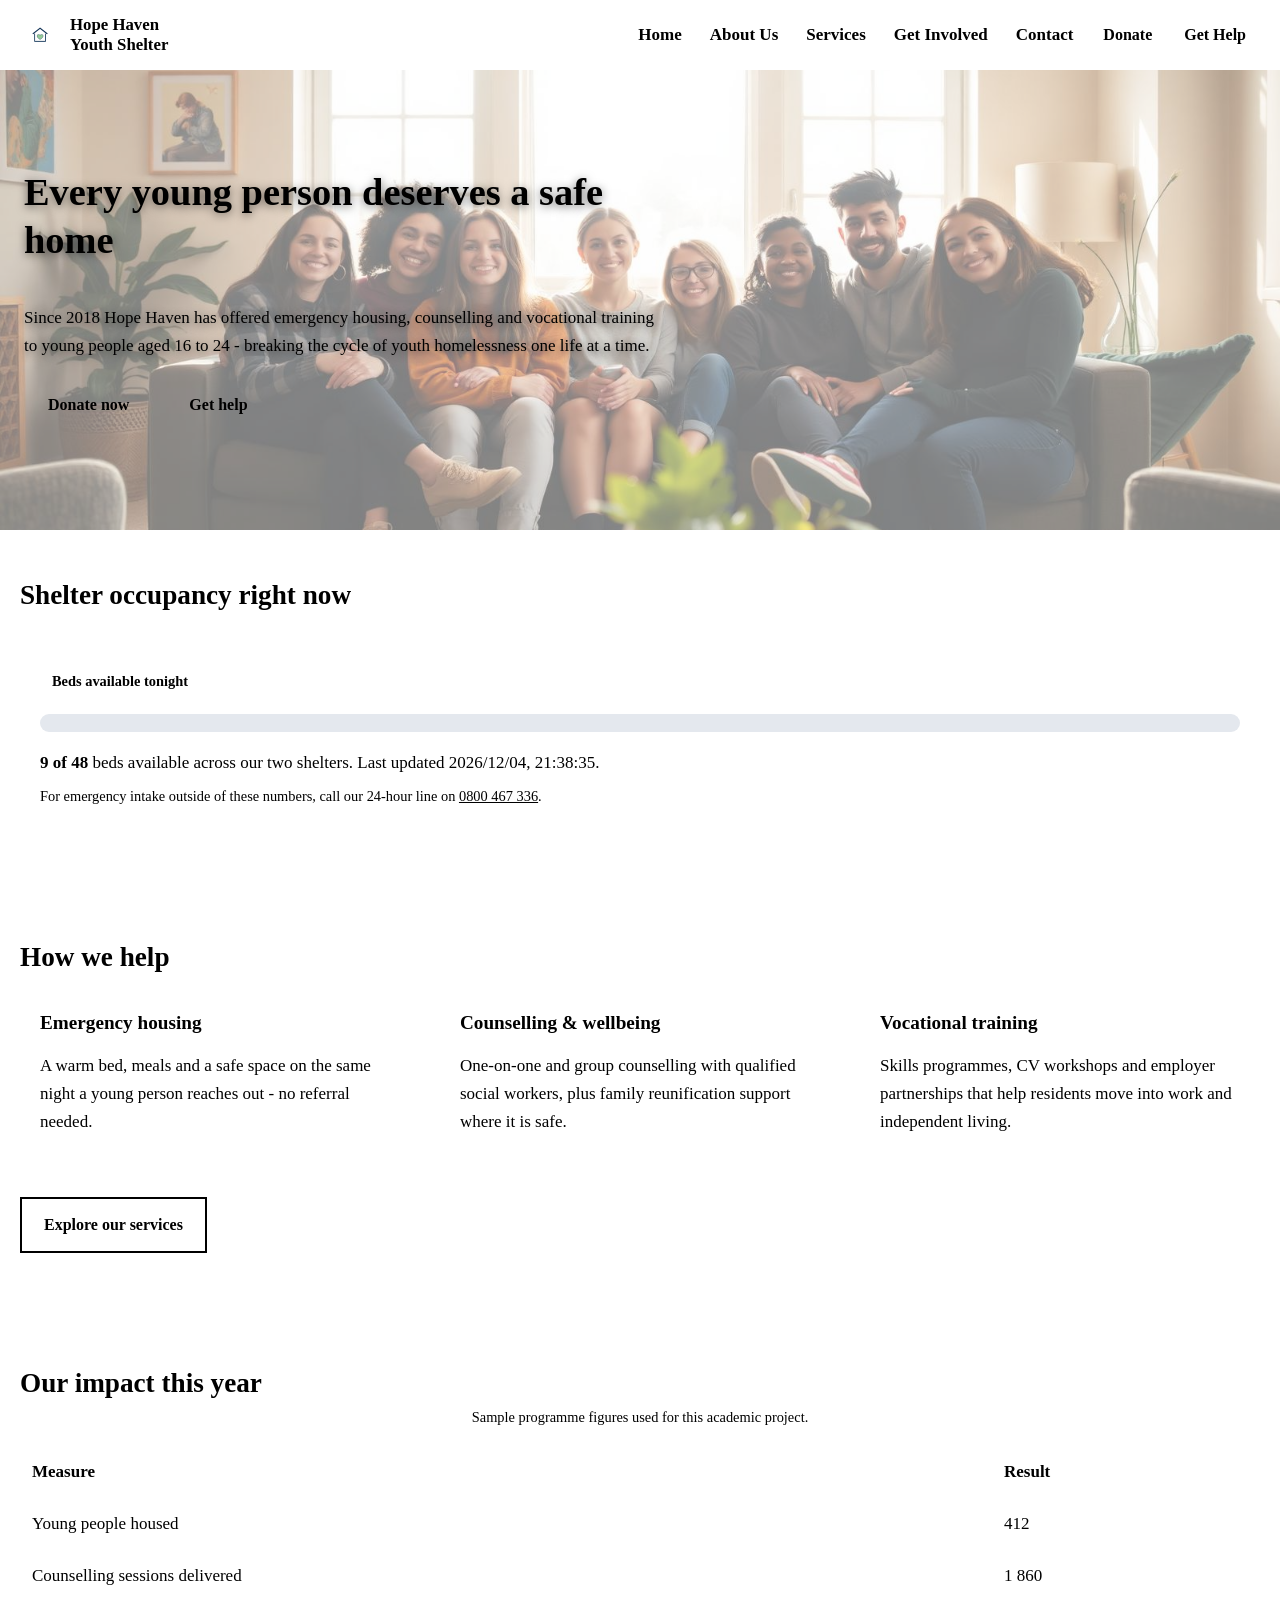
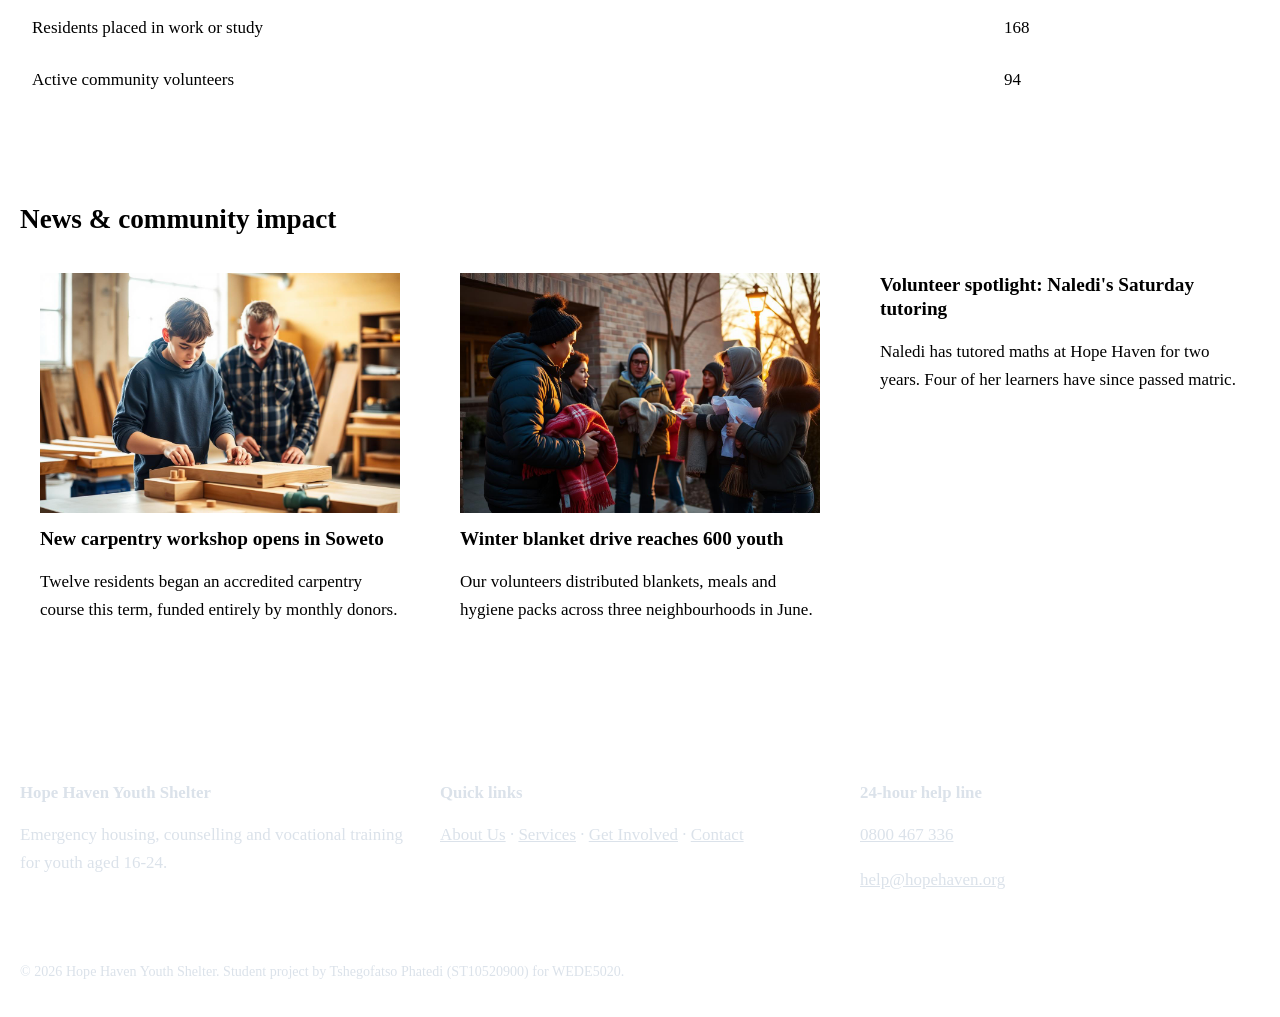
<file: index.html>
<!DOCTYPE html>
<html lang="en">
  <head>
    <!-- Homepage: hero image, brief introduction, calls to action, navigation -->
    <meta charset="UTF-8" />
    <meta name="viewport" content="width=device-width, initial-scale=1.0" />
    <title>Hope Haven Youth Shelter | Safe Housing for Youth 16-24</title>
    <meta
      name="description"
      content="Hope Haven Youth Shelter provides emergency housing, counselling and vocational training for vulnerable youth aged 16-24. Donate, volunteer or get help tonight."
    />
    <meta name="author" content="Tshegofatso Phatedi (ST10520900)" />
    <link rel="icon" href="images/logo.png" type="image/png" />
    <link rel="stylesheet" href="css/styles.css" />
  </head>

  <body>
    <a class="skip-link" href="#main">Skip to main content</a>

    <!-- ===== Sticky site header + navigation (repeated on every page) ===== -->
    <header class="site-header">
      <div class="header-inner">
        <a class="brand" href="index.html">
          <img src="images/logo.png" alt="Hope Haven Youth Shelter logo" />
          <span>Hope Haven<br />Youth Shelter</span>
        </a>

        <button
          class="nav-toggle"
          type="button"
          aria-expanded="false"
          aria-controls="primary-nav"
        >
          Menu
        </button>

        <nav class="site-nav" id="primary-nav" aria-label="Main navigation">
          <ul>
            <li><a href="index.html" aria-current="page">Home</a></li>
            <li><a href="about.html">About Us</a></li>
            <li><a href="services.html">Services</a></li>
            <li><a href="enquiry.html">Get Involved</a></li>
            <li><a href="contact.html">Contact</a></li>
            <li><a class="btn btn-donate" href="enquiry.html#donate">Donate</a></li>
            <li><a class="btn btn-help" href="contact.html#emergency">Get Help</a></li>
          </ul>
        </nav>
      </div>
    </header>

    <main id="main">
      <!-- ===== Hero section ===== -->
      <section class="hero">
        <img
          src="images/hero-youth-common-room.jpg"
          alt="Young people sitting together in the sunlit Hope Haven common room"
          width="1600"
          height="900"
        />
        <div class="hero-copy">
          <h1>Every young person deserves a safe home</h1>
          <p>
            Since 2018 Hope Haven has offered emergency housing, counselling and
            vocational training to young people aged 16 to 24 - breaking the cycle
            of youth homelessness one life at a time.
          </p>
          <div class="btn-row">
            <a class="btn btn-donate" href="enquiry.html#donate">Donate now</a>
            <a class="btn btn-help" href="contact.html#emergency">Get help</a>
          </div>
        </div>
      </section>

      <!-- ===== Live bed availability indicator ===== -->
      <section class="section">
        <div class="wrap">
          <h2>Shelter occupancy right now</h2>
          <div
            class="occupancy"
            id="occupancy"
            data-total-beds="48"
            data-beds-used="39"
          >
            <p><span class="badge">Checking availability&hellip;</span></p>
            <div class="occupancy-bar"><span></span></div>
            <p>
              <strong data-available>-</strong> beds available across our two
              shelters. Last updated <span data-updated>-</span>.
            </p>
            <p class="hint">
              For emergency intake outside of these numbers, call our 24-hour line
              on <a href="tel:+27800467336">0800 467 336</a>.
            </p>
          </div>
        </div>
      </section>

      <!-- ===== What we do ===== -->
      <section class="section section-alt">
        <div class="wrap">
          <h2>How we help</h2>
          <div class="grid">
            <article class="card">
              <h3>Emergency housing</h3>
              <p>
                A warm bed, meals and a safe space on the same night a young
                person reaches out - no referral needed.
              </p>
            </article>
            <article class="card">
              <h3>Counselling &amp; wellbeing</h3>
              <p>
                One-on-one and group counselling with qualified social workers,
                plus family reunification support where it is safe.
              </p>
            </article>
            <article class="card">
              <h3>Vocational training</h3>
              <p>
                Skills programmes, CV workshops and employer partnerships that
                help residents move into work and independent living.
              </p>
            </article>
          </div>
          <p class="btn-row" style="margin-top: 24px">
            <a class="btn btn-outline" href="services.html">Explore our services</a>
          </p>
        </div>
      </section>

      <!-- ===== Impact ===== -->
      <section class="section">
        <div class="wrap">
          <h2>Our impact this year</h2>
          <table>
            <caption class="hint">
              Sample programme figures used for this academic project.
            </caption>
            <thead>
              <tr>
                <th scope="col">Measure</th>
                <th scope="col">Result</th>
              </tr>
            </thead>
            <tbody>
              <tr>
                <td>Young people housed</td>
                <td>412</td>
              </tr>
              <tr>
                <td>Counselling sessions delivered</td>
                <td>1 860</td>
              </tr>
              <tr>
                <td>Residents placed in work or study</td>
                <td>168</td>
              </tr>
              <tr>
                <td>Active community volunteers</td>
                <td>94</td>
              </tr>
            </tbody>
          </table>
        </div>
      </section>

      <!-- ===== News and community impact blog previews ===== -->
      <section class="section section-alt">
        <div class="wrap">
          <h2>News &amp; community impact</h2>
          <div class="grid">
            <article class="card media-card">
              <img
                src="images/vocational-training.jpg"
                alt="A resident learning carpentry alongside a mentor"
                width="1200"
                height="800"
                loading="lazy"
              />
              <h3>New carpentry workshop opens in Soweto</h3>
              <p>
                Twelve residents began an accredited carpentry course this term,
                funded entirely by monthly donors.
              </p>
            </article>
            <article class="card media-card">
              <img
                src="images/volunteers.jpg"
                alt="Volunteers handing out blankets and meals outside the shelter"
                width="1200"
                height="800"
                loading="lazy"
              />
              <h3>Winter blanket drive reaches 600 youth</h3>
              <p>
                Our volunteers distributed blankets, meals and hygiene packs
                across three neighbourhoods in June.
              </p>
            </article>
            <article class="card">
              <h3>Volunteer spotlight: Naledi's Saturday tutoring</h3>
              <p>
                Naledi has tutored maths at Hope Haven for two years. Four of her
                learners have since passed matric.
              </p>
            </article>
          </div>
        </div>
      </section>
    </main>

    <!-- ===== Footer (repeated on every page) ===== -->
    <footer class="site-footer">
      <div class="wrap grid">
        <div>
          <h3>Hope Haven Youth Shelter</h3>
          <p>
            Emergency housing, counselling and vocational training for youth aged
            16-24.
          </p>
        </div>
        <div>
          <h3>Quick links</h3>
          <p>
            <a href="about.html">About Us</a> &middot;
            <a href="services.html">Services</a> &middot;
            <a href="enquiry.html">Get Involved</a> &middot;
            <a href="contact.html">Contact</a>
          </p>
        </div>
        <div>
          <h3>24-hour help line</h3>
          <p><a href="tel:+27800467336">0800 467 336</a></p>
          <p><a href="mailto:help@hopehaven.org">help@hopehaven.org</a></p>
        </div>
      </div>
      <div class="wrap footer-bottom">
        <p>
          &copy; 2026 Hope Haven Youth Shelter. Student project by Tshegofatso
          Phatedi (ST10520900) for WEDE5020.
        </p>
      </div>
    </footer>

    <script src="js/main.js"></script>
  </body>
</html>
</file>
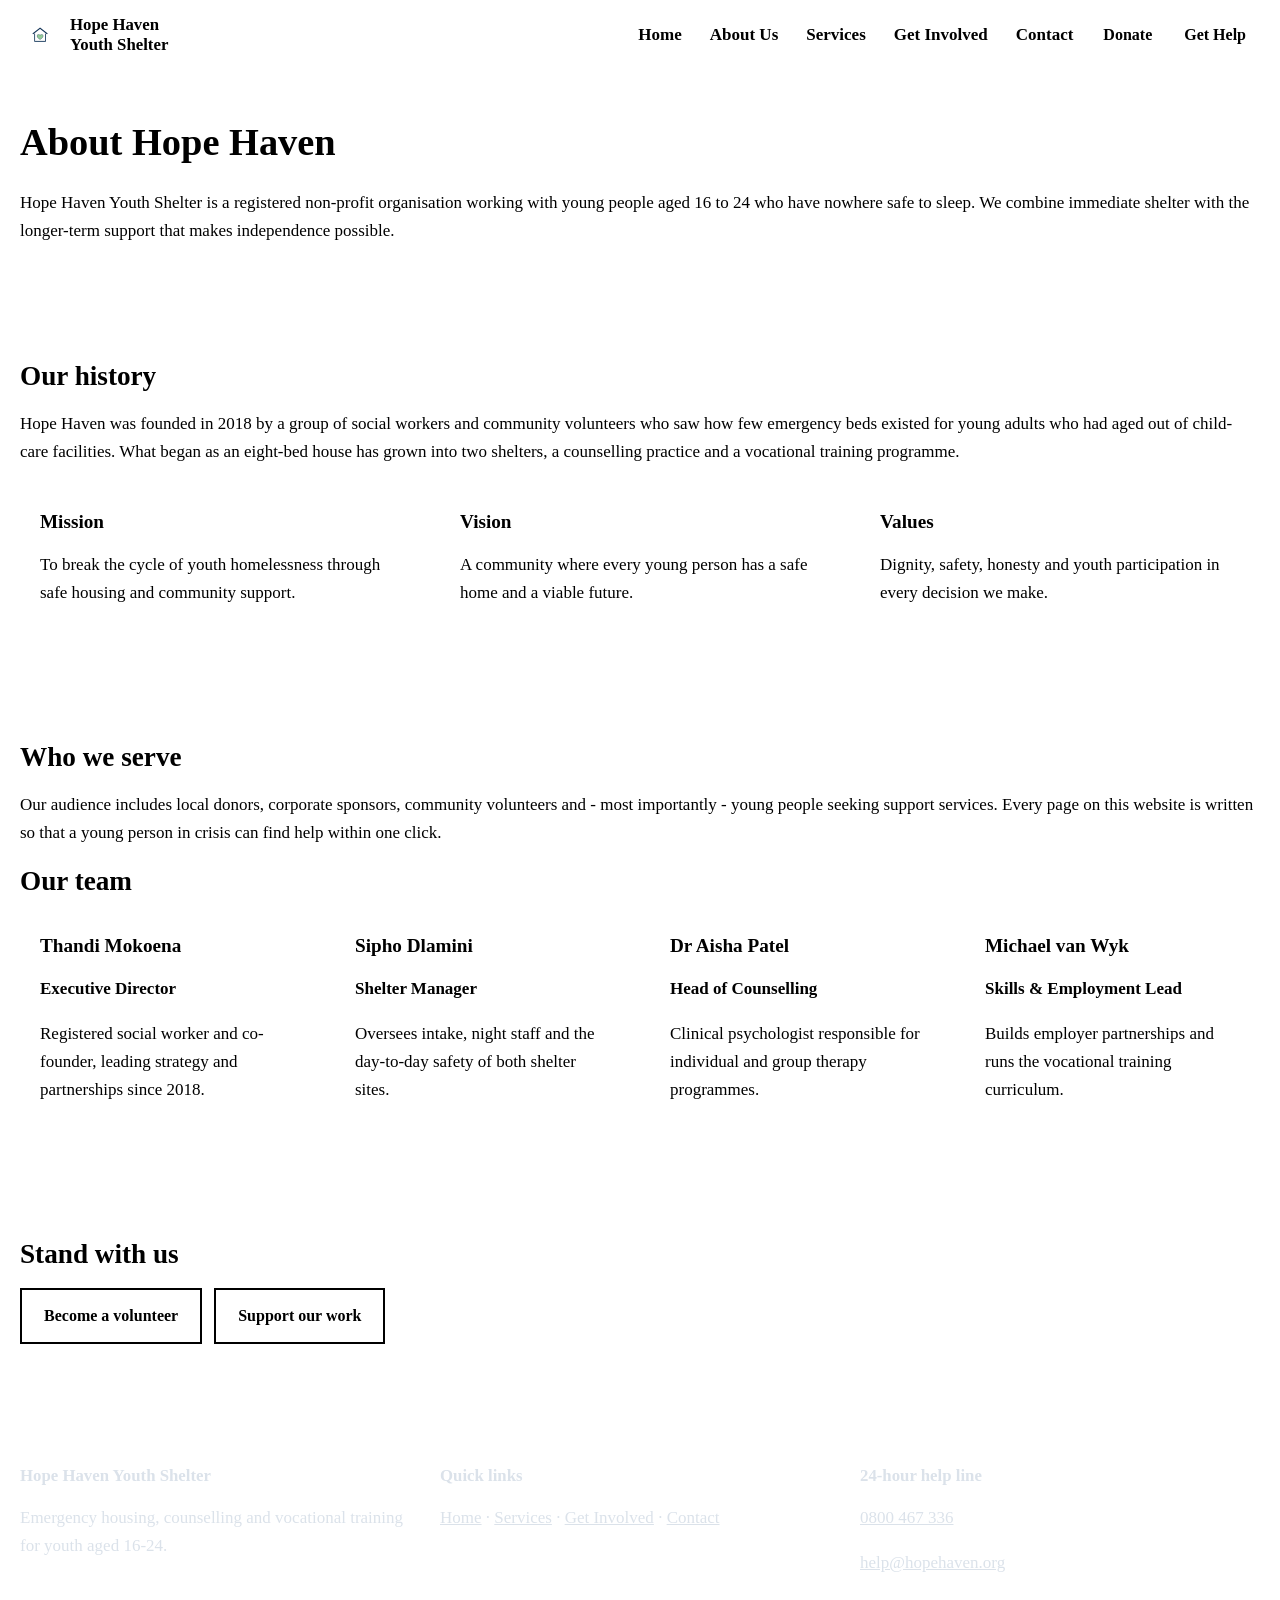
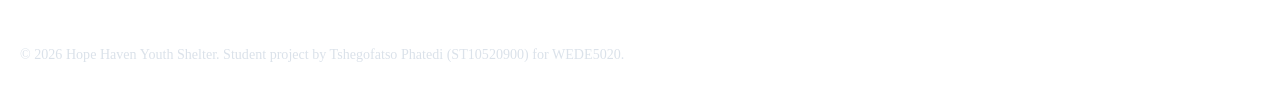
<file: about.html>
<!DOCTYPE html>
<html lang="en">
  <head>
    <meta charset="UTF-8" />
    <meta name="viewport" content="width=device-width, initial-scale=1.0" />
    <title>About Hope Haven Youth Shelter | Our Mission &amp; Team</title>
    <meta
      name="description"
      content="Founded in 2018, Hope Haven Youth Shelter breaks the cycle of youth homelessness through safe housing, counselling and community support. Meet our mission, vision and team."
    />
    <meta name="author" content="Tshegofatso Phatedi (ST10520900)" />
    <link rel="icon" href="images/logo.png" type="image/png" />
    <link rel="stylesheet" href="css/styles.css" />
  </head>

  <body>
    <a class="skip-link" href="#main">Skip to main content</a>

    <header class="site-header">
      <div class="header-inner">
        <a class="brand" href="index.html">
          <img src="images/logo.png" alt="Hope Haven Youth Shelter logo" />
          <span>Hope Haven<br />Youth Shelter</span>
        </a>
        <button
          class="nav-toggle"
          type="button"
          aria-expanded="false"
          aria-controls="primary-nav"
        >
          Menu
        </button>
        <nav class="site-nav" id="primary-nav" aria-label="Main navigation">
          <ul>
            <li><a href="index.html">Home</a></li>
            <li><a href="about.html" aria-current="page">About Us</a></li>
            <li><a href="services.html">Services</a></li>
            <li><a href="enquiry.html">Get Involved</a></li>
            <li><a href="contact.html">Contact</a></li>
            <li><a class="btn btn-donate" href="enquiry.html#donate">Donate</a></li>
            <li><a class="btn btn-help" href="contact.html#emergency">Get Help</a></li>
          </ul>
        </nav>
      </div>
    </header>

    <main id="main">
      <section class="section">
        <div class="wrap">
          <h1>About Hope Haven</h1>
          <p>
            Hope Haven Youth Shelter is a registered non-profit organisation
            working with young people aged 16 to 24 who have nowhere safe to
            sleep. We combine immediate shelter with the longer-term support that
            makes independence possible.
          </p>
        </div>
      </section>

      <section class="section section-alt">
        <div class="wrap">
          <h2>Our history</h2>
          <p>
            Hope Haven was founded in 2018 by a group of social workers and
            community volunteers who saw how few emergency beds existed for young
            adults who had aged out of child-care facilities. What began as an
            eight-bed house has grown into two shelters, a counselling practice
            and a vocational training programme.
          </p>

          <div class="grid" style="margin-top: 24px">
            <article class="card">
              <h3>Mission</h3>
              <p>
                To break the cycle of youth homelessness through safe housing and
                community support.
              </p>
            </article>
            <article class="card">
              <h3>Vision</h3>
              <p>
                A community where every young person has a safe home and a viable
                future.
              </p>
            </article>
            <article class="card">
              <h3>Values</h3>
              <p>
                Dignity, safety, honesty and youth participation in every decision
                we make.
              </p>
            </article>
          </div>
        </div>
      </section>

      <section class="section">
        <div class="wrap">
          <h2>Who we serve</h2>
          <p>
            Our audience includes local donors, corporate sponsors, community
            volunteers and - most importantly - young people seeking support
            services. Every page on this website is written so that a young person
            in crisis can find help within one click.
          </p>

          <h2>Our team</h2>
          <div class="grid">
            <article class="card">
              <h3>Thandi Mokoena</h3>
              <p><strong>Executive Director</strong></p>
              <p>
                Registered social worker and co-founder, leading strategy and
                partnerships since 2018.
              </p>
            </article>
            <article class="card">
              <h3>Sipho Dlamini</h3>
              <p><strong>Shelter Manager</strong></p>
              <p>
                Oversees intake, night staff and the day-to-day safety of both
                shelter sites.
              </p>
            </article>
            <article class="card">
              <h3>Dr Aisha Patel</h3>
              <p><strong>Head of Counselling</strong></p>
              <p>
                Clinical psychologist responsible for individual and group
                therapy programmes.
              </p>
            </article>
            <article class="card">
              <h3>Michael van Wyk</h3>
              <p><strong>Skills &amp; Employment Lead</strong></p>
              <p>
                Builds employer partnerships and runs the vocational training
                curriculum.
              </p>
            </article>
          </div>
        </div>
      </section>

      <section class="section section-alt">
        <div class="wrap">
          <h2>Stand with us</h2>
          <div class="btn-row">
            <a class="btn btn-outline" href="enquiry.html#volunteer">Become a volunteer</a>
            <a class="btn btn-outline" href="enquiry.html#donate">Support our work</a>
          </div>
        </div>
      </section>
    </main>

    <footer class="site-footer">
      <div class="wrap grid">
        <div>
          <h3>Hope Haven Youth Shelter</h3>
          <p>
            Emergency housing, counselling and vocational training for youth aged
            16-24.
          </p>
        </div>
        <div>
          <h3>Quick links</h3>
          <p>
            <a href="index.html">Home</a> &middot;
            <a href="services.html">Services</a> &middot;
            <a href="enquiry.html">Get Involved</a> &middot;
            <a href="contact.html">Contact</a>
          </p>
        </div>
        <div>
          <h3>24-hour help line</h3>
          <p><a href="tel:+27800467336">0800 467 336</a></p>
          <p><a href="mailto:help@hopehaven.org">help@hopehaven.org</a></p>
        </div>
      </div>
      <div class="wrap footer-bottom">
        <p>
          &copy; 2026 Hope Haven Youth Shelter. Student project by Tshegofatso
          Phatedi (ST10520900) for WEDE5020.
        </p>
      </div>
    </footer>

    <script src="js/main.js"></script>
  </body>
</html>
</file>
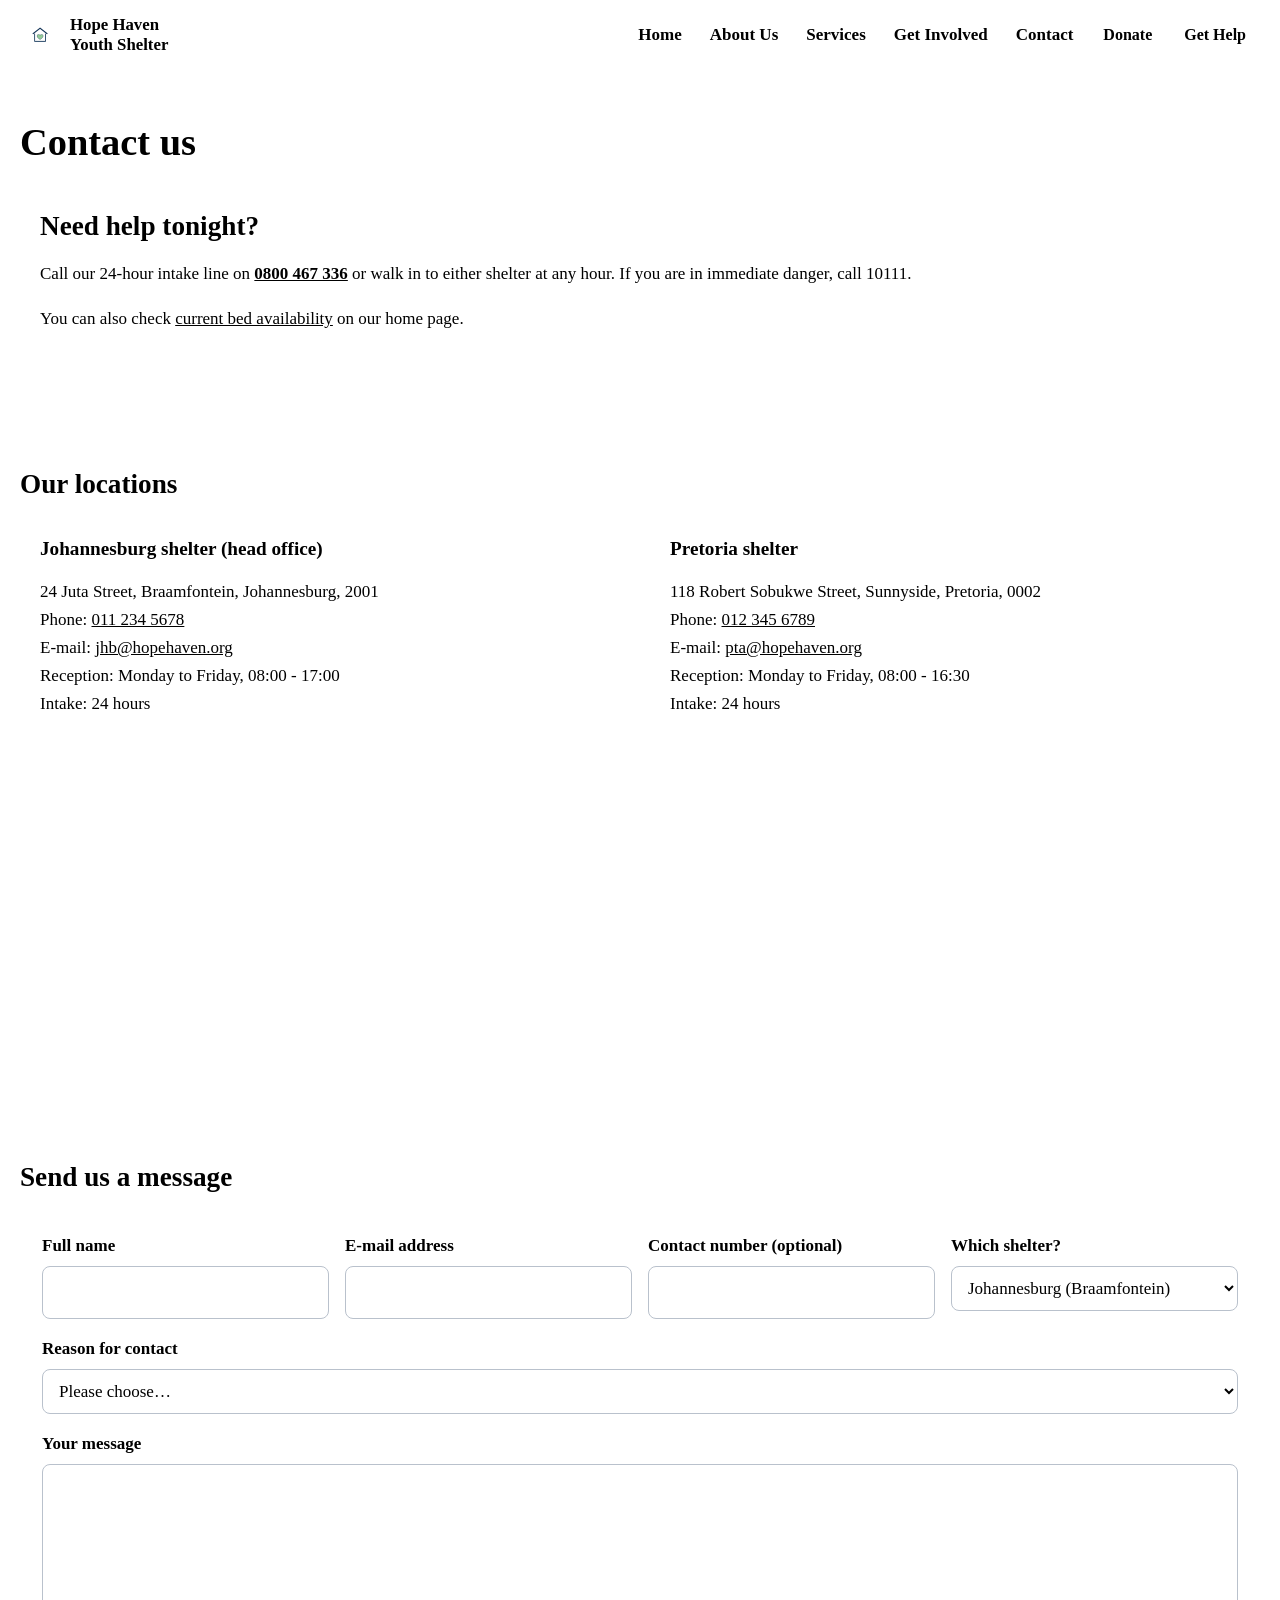
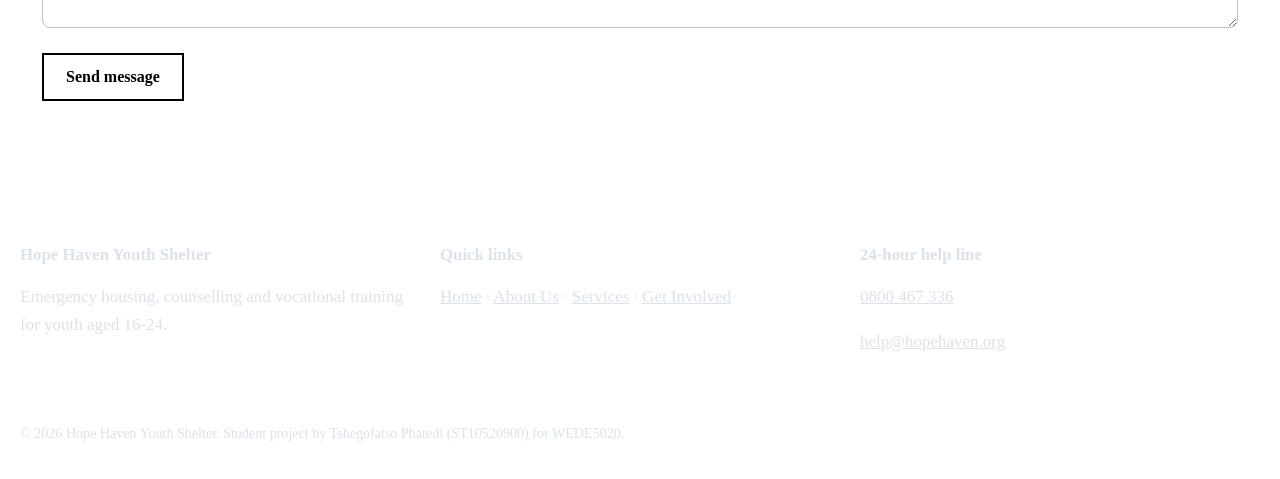
<file: contact.html>
<!DOCTYPE html>
<html lang="en">
  <head>
    <!-- Contact: contact details, maps for both locations, contact form -->
    <meta charset="UTF-8" />
    <meta name="viewport" content="width=device-width, initial-scale=1.0" />
    <title>Contact Hope Haven Youth Shelter | Two Locations</title>
    <meta
      name="description"
      content="Contact Hope Haven Youth Shelter. 24-hour emergency line, e-mail, contact form and maps for our Johannesburg and Pretoria shelters."
    />
    <meta name="author" content="Tshegofatso Phatedi (ST10520900)" />
    <link rel="icon" href="images/logo.png" type="image/png" />
    <link rel="stylesheet" href="css/styles.css" />
  </head>

  <body>
    <a class="skip-link" href="#main">Skip to main content</a>

    <header class="site-header">
      <div class="header-inner">
        <a class="brand" href="index.html">
          <img src="images/logo.png" alt="Hope Haven Youth Shelter logo" />
          <span>Hope Haven<br />Youth Shelter</span>
        </a>
        <button
          class="nav-toggle"
          type="button"
          aria-expanded="false"
          aria-controls="primary-nav"
        >
          Menu
        </button>
        <nav class="site-nav" id="primary-nav" aria-label="Main navigation">
          <ul>
            <li><a href="index.html">Home</a></li>
            <li><a href="about.html">About Us</a></li>
            <li><a href="services.html">Services</a></li>
            <li><a href="enquiry.html">Get Involved</a></li>
            <li><a href="contact.html" aria-current="page">Contact</a></li>
            <li><a class="btn btn-donate" href="enquiry.html#donate">Donate</a></li>
            <li><a class="btn btn-help" href="#emergency">Get Help</a></li>
          </ul>
        </nav>
      </div>
    </header>

    <main id="main">
      
      <section class="section" id="emergency">
        <div class="wrap">
          <h1>Contact us</h1>
          <div class="occupancy">
            <h2>Need help tonight?</h2>
            <p>
              Call our 24-hour intake line on
              <a href="tel:+27800467336"><strong>0800 467 336</strong></a> or walk
              in to either shelter at any hour. If you are in immediate danger,
              call 10111.
            </p>
            <p>
              You can also check
              <a href="index.html#occupancy">current bed availability</a> on our
              home page.
            </p>
          </div>
        </div>
      </section>

      
      <section class="section section-alt">
        <div class="wrap">
          <h2>Our locations</h2>
          <div class="grid">
            <article class="card">
              <h3>Johannesburg shelter (head office)</h3>
              <p>
                24 Juta Street, Braamfontein, Johannesburg, 2001<br />
                Phone: <a href="tel:+27112345678">011 234 5678</a><br />
                E-mail: <a href="mailto:jhb@hopehaven.org">jhb@hopehaven.org</a><br />
                Reception: Monday to Friday, 08:00 - 17:00<br />
                Intake: 24 hours
              </p>
              <iframe
                class="map-frame"
                title="Map of the Hope Haven Johannesburg shelter in Braamfontein"
                src="https://www.openstreetmap.org/export/embed.html?bbox=28.0300%2C-26.1990%2C28.0480%2C-26.1880&amp;layer=mapnik"
                loading="lazy"
              ></iframe>
            </article>

            <article class="card">
              <h3>Pretoria shelter</h3>
              <p>
                118 Robert Sobukwe Street, Sunnyside, Pretoria, 0002<br />
                Phone: <a href="tel:+27123456789">012 345 6789</a><br />
                E-mail: <a href="mailto:pta@hopehaven.org">pta@hopehaven.org</a><br />
                Reception: Monday to Friday, 08:00 - 16:30<br />
                Intake: 24 hours
              </p>
              <iframe
                class="map-frame"
                title="Map of the Hope Haven Pretoria shelter in Sunnyside"
                src="https://www.openstreetmap.org/export/embed.html?bbox=28.1990%2C-25.7580%2C28.2170%2C-25.7470&amp;layer=mapnik"
                loading="lazy"
              ></iframe>
            </article>
          </div>
        </div>
      </section>

      
      <section class="section">
        <div class="wrap">
          <h2>Send us a message</h2>
          <form
            data-confirm="Thank you for your message. We have sent you a confirmation e-mail and a team member will reply within two working days."
            novalidate
          >
            <div class="form-row">
              <div>
                <label for="contact-name">Full name</label>
                <input id="contact-name" name="contact-name" type="text" required />
              </div>
              <div>
                <label for="contact-email">E-mail address</label>
                <input id="contact-email" name="contact-email" type="email" required />
              </div>
              <div>
                <label for="contact-phone">Contact number (optional)</label>
                <input id="contact-phone" name="contact-phone" type="tel" />
              </div>
              <div>
                <label for="contact-location">Which shelter?</label>
                <select id="contact-location" name="contact-location" required>
                  <option value="johannesburg">Johannesburg (Braamfontein)</option>
                  <option value="pretoria">Pretoria (Sunnyside)</option>
                  <option value="either">Either / not sure</option>
                </select>
              </div>
            </div>

            <label for="contact-subject">Reason for contact</label>
            <select id="contact-subject" name="contact-subject" required>
              <option value="">Please choose&hellip;</option>
              <option value="help">I need help or shelter</option>
              <option value="referral">I am referring a young person</option>
              <option value="donate">Donations and fundraising</option>
              <option value="volunteer">Volunteering</option>
              <option value="media">Media and general enquiries</option>
            </select>

            <label for="contact-message">Your message</label>
            <textarea id="contact-message" name="contact-message" rows="5" required></textarea>

            <button class="btn btn-outline" type="submit">Send message</button>
            <p class="form-status" role="status" aria-live="polite"></p>
          </form>
        </div>
      </section>
    </main>

    <footer class="site-footer">
      <div class="wrap grid">
        <div>
          <h3>Hope Haven Youth Shelter</h3>
          <p>
            Emergency housing, counselling and vocational training for youth aged
            16-24.
          </p>
        </div>
        <div>
          <h3>Quick links</h3>
          <p>
            <a href="index.html">Home</a> &middot;
            <a href="about.html">About Us</a> &middot;
            <a href="services.html">Services</a> &middot;
            <a href="enquiry.html">Get Involved</a>
          </p>
        </div>
        <div>
          <h3>24-hour help line</h3>
          <p><a href="tel:+27800467336">0800 467 336</a></p>
          <p><a href="mailto:help@hopehaven.org">help@hopehaven.org</a></p>
        </div>
      </div>
      <div class="wrap footer-bottom">
        <p>
          &copy; 2026 Hope Haven Youth Shelter. Student project by Tshegofatso
          Phatedi (ST10520900) for WEDE5020.
        </p>
      </div>
    </footer>

    <script src="js/main.js"></script>
  </body>
</html>
</file>
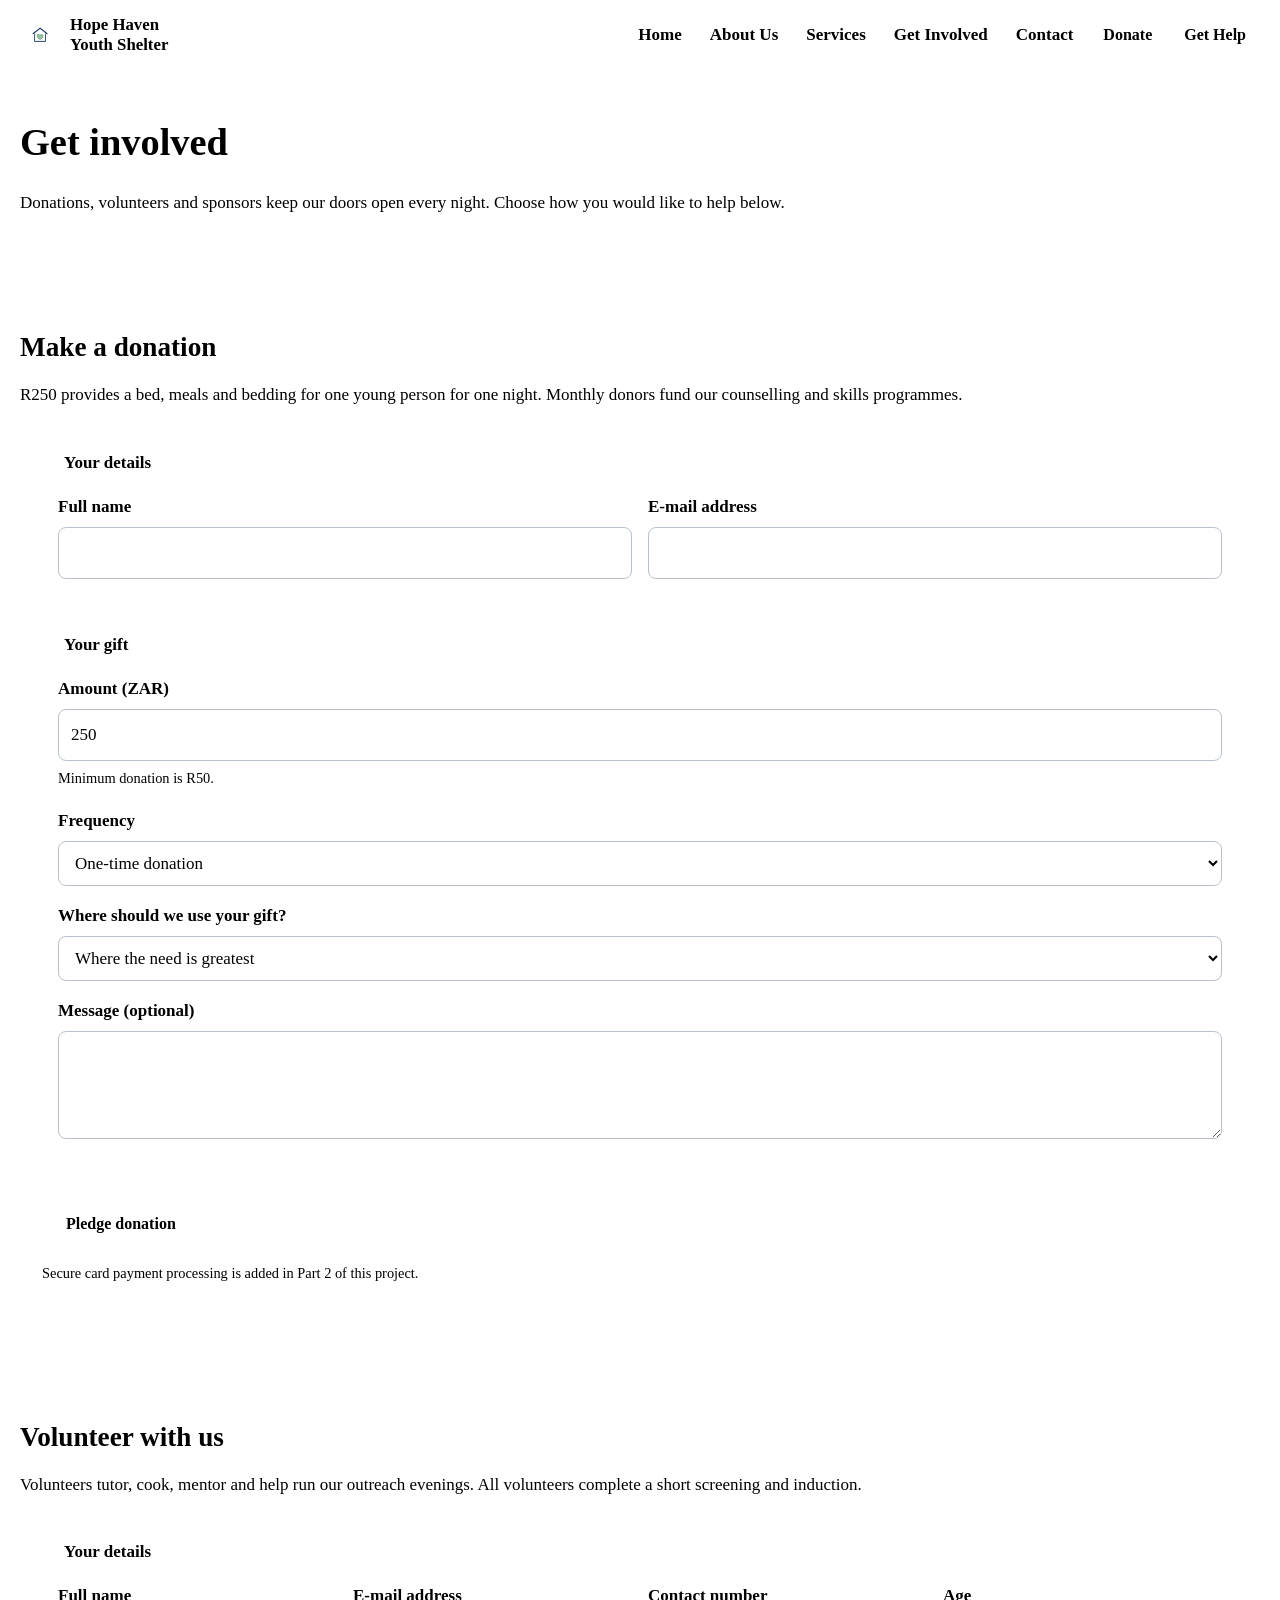
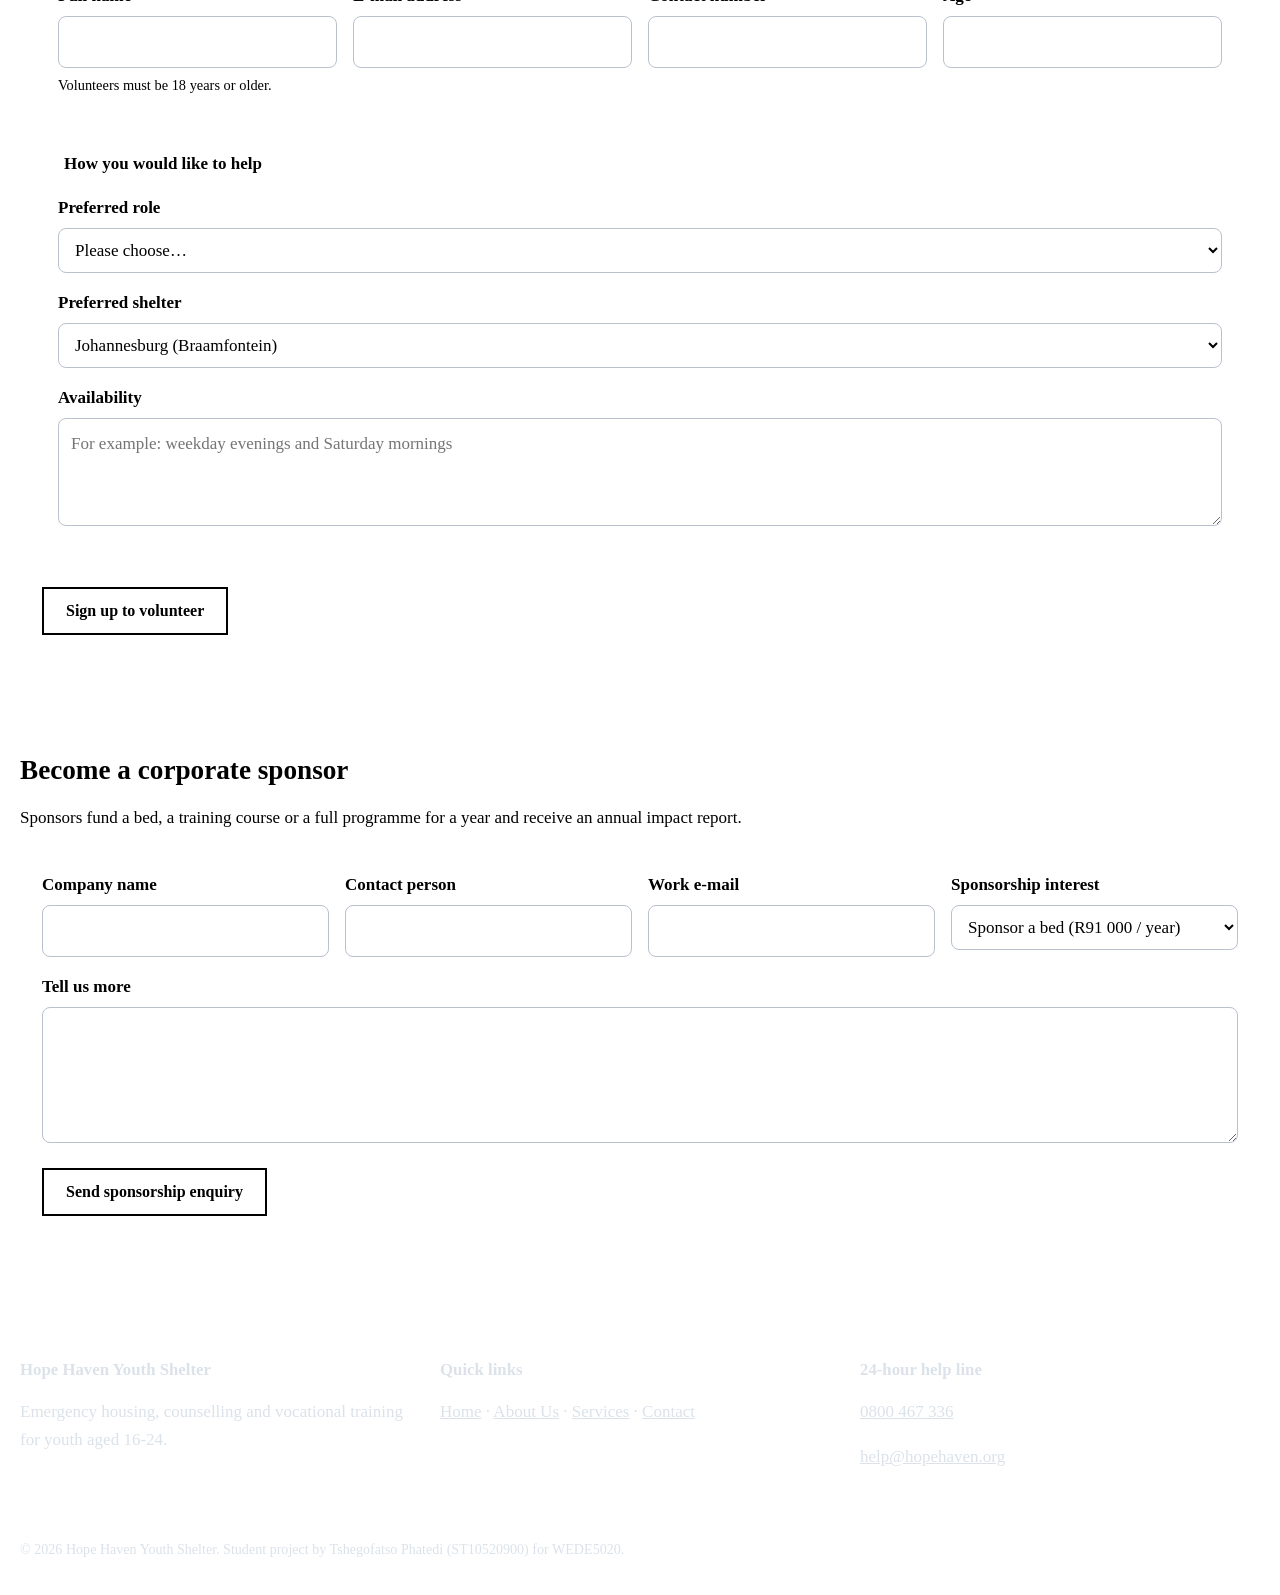
<file: enquiry.html>
<!DOCTYPE html>
<html lang="en">
  <head>
    <!-- Enquiry: donation, volunteer sign-up and sponsorship forms -->
    <meta charset="UTF-8" />
    <meta name="viewport" content="width=device-width, initial-scale=1.0" />
    <title>Get Involved | Donate, Volunteer or Sponsor - Hope Haven</title>
    <meta
      name="description"
      content="Make a one-time or monthly donation, sign up as a volunteer, or become a corporate sponsor of Hope Haven Youth Shelter."
    />
    <meta name="author" content="Tshegofatso Phatedi (ST10520999)" />
    <link rel="icon" href="images/logo.png" type="image/png" />
    <link rel="stylesheet" href="css/styles.css" />
  </head>

  <body>
    <a class="skip-link" href="#main">Skip to main content</a>

    <header class="site-header">
      <div class="header-inner">
        <a class="brand" href="index.html">
          <img src="images/logo.png" alt="Hope Haven Youth Shelter logo" />
          <span>Hope Haven<br />Youth Shelter</span>
        </a>
        <button
          class="nav-toggle"
          type="button"
          aria-expanded="false"
          aria-controls="primary-nav"
        >
          Menu
        </button>
        <nav class="site-nav" id="primary-nav" aria-label="Main navigation">
          <ul>
            <li><a href="index.html">Home</a></li>
            <li><a href="about.html">About Us</a></li>
            <li><a href="services.html">Services</a></li>
            <li><a href="enquiry.html" aria-current="page">Get Involved</a></li>
            <li><a href="contact.html">Contact</a></li>
            <li><a class="btn btn-donate" href="#donate">Donate</a></li>
            <li><a class="btn btn-help" href="contact.html#emergency">Get Help</a></li>
          </ul>
        </nav>
      </div>
    </header>

    <main id="main">
      <section class="section">
        <div class="wrap">
          <h1>Get involved</h1>
          <p>
            Donations, volunteers and sponsors keep our doors open every night.
            Choose how you would like to help below.
          </p>
        </div>
      </section>

      
      <section class="section section-alt" id="donate">
        <div class="wrap">
          <h2>Make a donation</h2>
          <p>
            R250 provides a bed, meals and bedding for one young person for one
            night. Monthly donors fund our counselling and skills programmes.
          </p>

          <form
            data-confirm="Thank you! Your donation pledge has been recorded and a confirmation e-mail will be sent to you shortly."
            novalidate
          >
            <fieldset>
              <legend>Your details</legend>
              <div class="form-row">
                <div>
                  <label for="donor-name">Full name</label>
                  <input id="donor-name" name="donor-name" type="text" required />
                </div>
                <div>
                  <label for="donor-email">E-mail address</label>
                  <input id="donor-email" name="donor-email" type="email" required />
                </div>
              </div>
            </fieldset>

            <fieldset>
              <legend>Your gift</legend>
              <label for="donor-amount">Amount (ZAR)</label>
              <input
                id="donor-amount"
                name="donor-amount"
                type="number"
                min="50"
                step="10"
                value="250"
                required
              />
              <p class="hint">Minimum donation is R50.</p>

              <label for="donor-frequency">Frequency</label>
              <select id="donor-frequency" name="donor-frequency" required>
                <option value="one-time">One-time donation</option>
                <option value="monthly">Monthly recurring donation</option>
              </select>

              <label for="donor-designation">Where should we use your gift?</label>
              <select id="donor-designation" name="donor-designation">
                <option value="general">Where the need is greatest</option>
                <option value="beds">Emergency beds and meals</option>
                <option value="counselling">Counselling programme</option>
                <option value="skills">Vocational training</option>
              </select>

              <label for="donor-message">Message (optional)</label>
              <textarea id="donor-message" name="donor-message" rows="3"></textarea>
            </fieldset>

            <button class="btn btn-donate" type="submit">Pledge donation</button>
            <p class="form-status" role="status" aria-live="polite"></p>
            <p class="hint" style="margin-top: 14px">
              Secure card payment processing is added in Part 2 of this project.
            </p>
          </form>
        </div>
      </section>

      <!-- ===== Volunteer sign-up form ===== -->
      <section class="section" id="volunteer">
        <div class="wrap">
          <h2>Volunteer with us</h2>
          <p>
            Volunteers tutor, cook, mentor and help run our outreach evenings. All
            volunteers complete a short screening and induction.
          </p>

          <form
            data-confirm="Thank you for signing up! An automatic confirmation e-mail is on its way and our volunteer coordinator will contact you within three working days."
            novalidate
          >
            <fieldset>
              <legend>Your details</legend>
              <div class="form-row">
                <div>
                  <label for="vol-name">Full name</label>
                  <input id="vol-name" name="vol-name" type="text" required />
                </div>
                <div>
                  <label for="vol-email">E-mail address</label>
                  <input id="vol-email" name="vol-email" type="email" required />
                </div>
                <div>
                  <label for="vol-phone">Contact number</label>
                  <input
                    id="vol-phone"
                    name="vol-phone"
                    type="tel"
                    pattern="[0-9+ ]{10,15}"
                    required
                  />
                </div>
                <div>
                  <label for="vol-age">Age</label>
                  <input id="vol-age" name="vol-age" type="number" min="18" max="99" required />
                </div>
              </div>
              <p class="hint">Volunteers must be 18 years or older.</p>
            </fieldset>

            <fieldset>
              <legend>How you would like to help</legend>
              <label for="vol-role">Preferred role</label>
              <select id="vol-role" name="vol-role" required>
                <option value="">Please choose&hellip;</option>
                <option value="tutoring">Saturday tutoring</option>
                <option value="kitchen">Kitchen and meals</option>
                <option value="mentoring">Youth mentoring</option>
                <option value="outreach">Street outreach evenings</option>
                <option value="admin">Admin and fundraising</option>
              </select>

              <label for="vol-location">Preferred shelter</label>
              <select id="vol-location" name="vol-location" required>
                <option value="johannesburg">Johannesburg (Braamfontein)</option>
                <option value="pretoria">Pretoria (Sunnyside)</option>
              </select>

              <label for="vol-availability">Availability</label>
              <textarea
                id="vol-availability"
                name="vol-availability"
                rows="3"
                placeholder="For example: weekday evenings and Saturday mornings"
                required
              ></textarea>
            </fieldset>

            <button class="btn btn-outline" type="submit">Sign up to volunteer</button>
            <p class="form-status" role="status" aria-live="polite"></p>
          </form>
        </div>
      </section>

      <!-- ===== Corporate sponsorship enquiry ===== -->
      <section class="section section-alt" id="sponsor">
        <div class="wrap">
          <h2>Become a corporate sponsor</h2>
          <p>
            Sponsors fund a bed, a training course or a full programme for a year
            and receive an annual impact report.
          </p>

          <form
            data-confirm="Thank you. Our partnerships team has received your sponsorship enquiry and will be in touch within two working days."
            novalidate
          >
            <div class="form-row">
              <div>
                <label for="sponsor-company">Company name</label>
                <input id="sponsor-company" name="sponsor-company" type="text" required />
              </div>
              <div>
                <label for="sponsor-contact">Contact person</label>
                <input id="sponsor-contact" name="sponsor-contact" type="text" required />
              </div>
              <div>
                <label for="sponsor-email">Work e-mail</label>
                <input id="sponsor-email" name="sponsor-email" type="email" required />
              </div>
              <div>
                <label for="sponsor-interest">Sponsorship interest</label>
                <select id="sponsor-interest" name="sponsor-interest" required>
                  <option value="bed">Sponsor a bed (R91 000 / year)</option>
                  <option value="course">Sponsor a training course</option>
                  <option value="programme">Sponsor a full programme</option>
                  <option value="other">Something else</option>
                </select>
              </div>
            </div>

            <label for="sponsor-notes">Tell us more</label>
            <textarea id="sponsor-notes" name="sponsor-notes" rows="4"></textarea>

            <button class="btn btn-outline" type="submit">Send sponsorship enquiry</button>
            <p class="form-status" role="status" aria-live="polite"></p>
          </form>
        </div>
      </section>
    </main>

    <footer class="site-footer">
      <div class="wrap grid">
        <div>
          <h3>Hope Haven Youth Shelter</h3>
          <p>
            Emergency housing, counselling and vocational training for youth aged
            16-24.
          </p>
        </div>
        <div>
          <h3>Quick links</h3>
          <p>
            <a href="index.html">Home</a> &middot;
            <a href="about.html">About Us</a> &middot;
            <a href="services.html">Services</a> &middot;
            <a href="contact.html">Contact</a>
          </p>
        </div>
        <div>
          <h3>24-hour help line</h3>
          <p><a href="tel:+27800467336">0800 467 336</a></p>
          <p><a href="mailto:help@hopehaven.org">help@hopehaven.org</a></p>
        </div>
      </div>
      <div class="wrap footer-bottom">
        <p>
          &copy; 2026 Hope Haven Youth Shelter. Student project by Tshegofatso
          Phatedi (ST10520900) for WEDE5020.
        </p>
      </div>
    </footer>

    <script src="js/main.js"></script>
  </body>
</html>
</file>
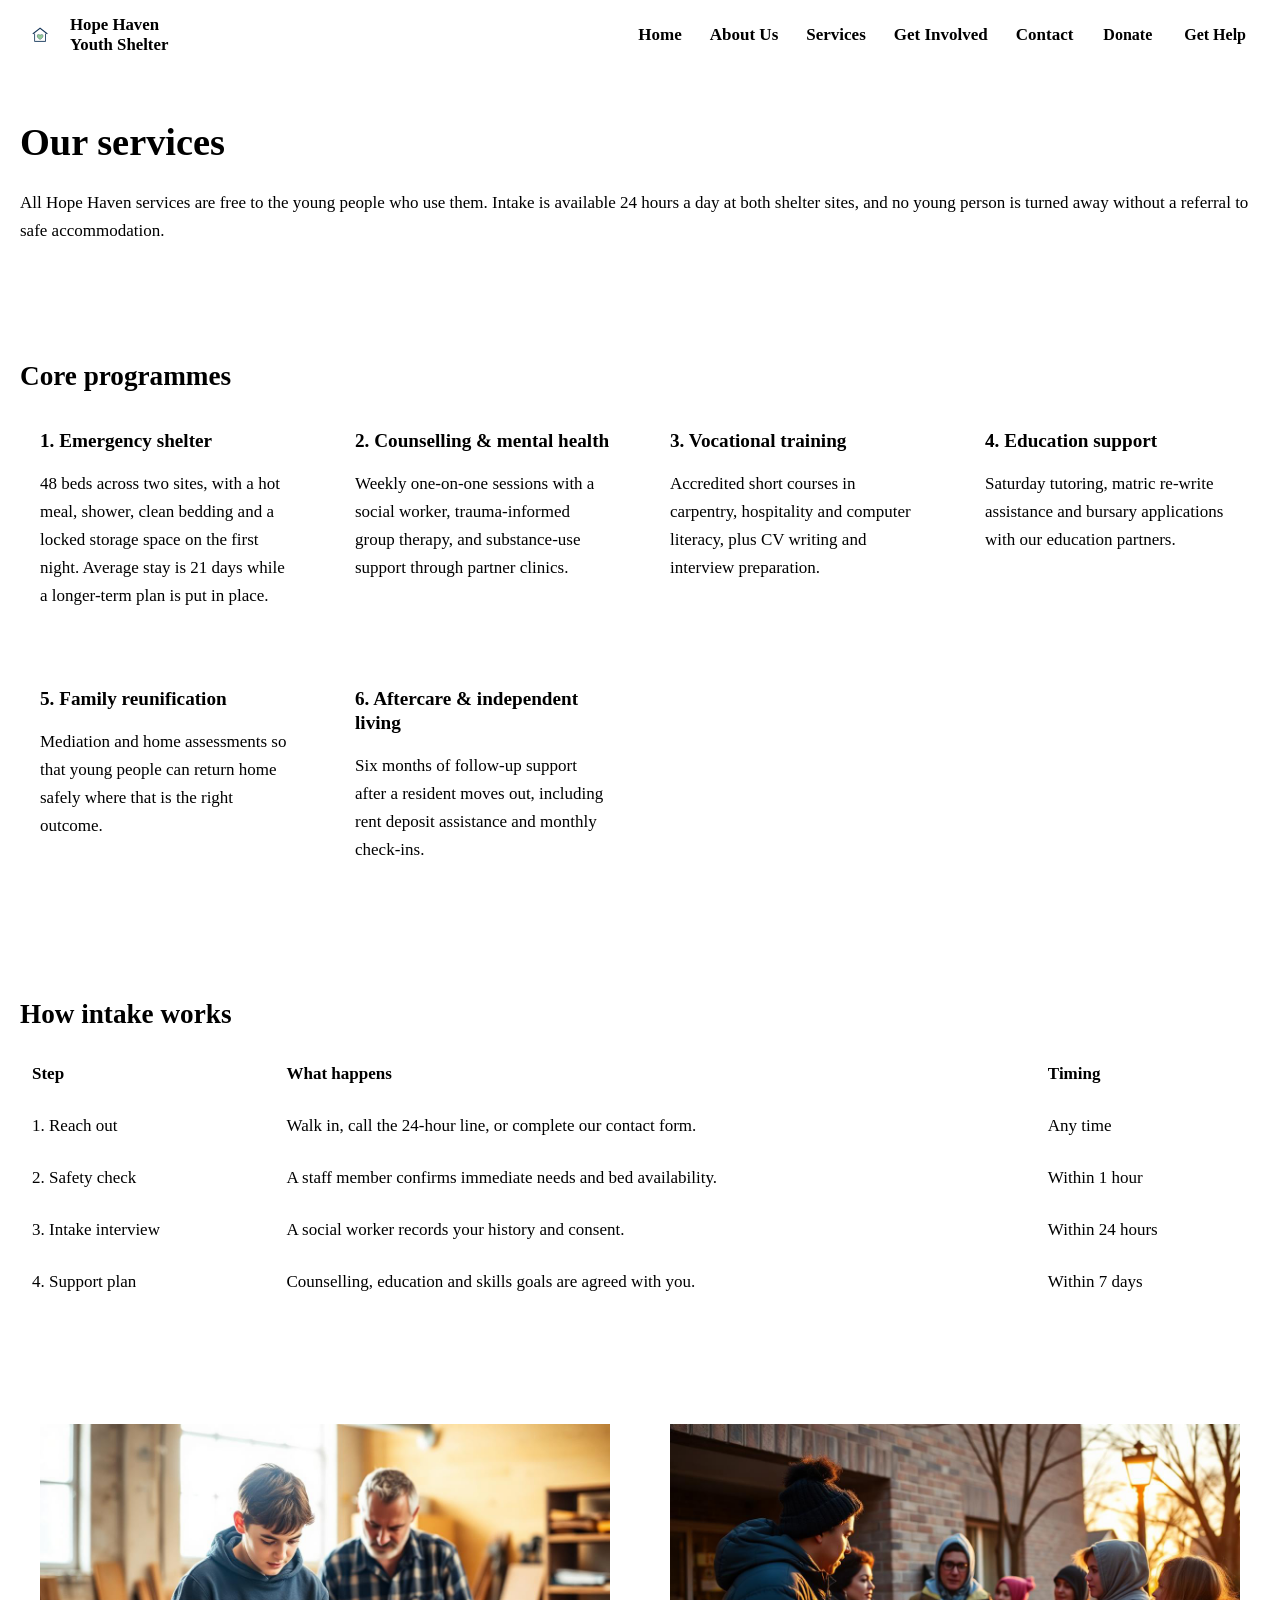
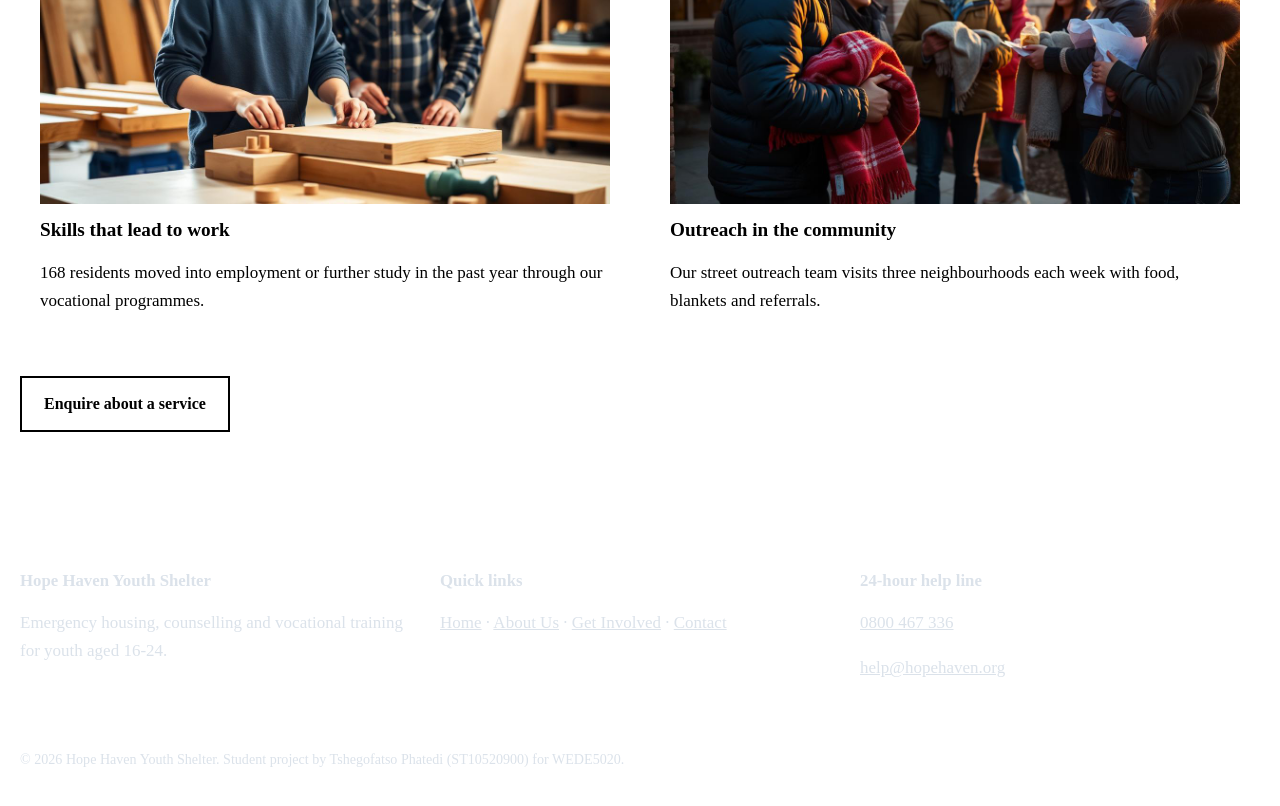
<file: services.html>
<!DOCTYPE html>
<html lang="en">
  <head>
    <!-- Services: detailed information about the organisation's offerings -->
    <meta charset="UTF-8" />
    <meta name="viewport" content="width=device-width, initial-scale=1.0" />
    <title>Our Services | Hope Haven Youth Shelter</title>
    <meta
      name="description"
      content="Emergency shelter, counselling, vocational training, education support and aftercare for young people aged 16-24 at Hope Haven Youth Shelter."
    />
    <meta name="author" content="Tshegofatso Phatedi (ST10520900)" />
    <link rel="icon" href="images/logo.png" type="image/png" />
    <link rel="stylesheet" href="css/styles.css" />
  </head>

  <body>
    <a class="skip-link" href="#main">Skip to main content</a>

    <header class="site-header">
      <div class="header-inner">
        <a class="brand" href="index.html">
          <img src="images/logo.png" alt="Hope Haven Youth Shelter logo" />
          <span>Hope Haven<br />Youth Shelter</span>
        </a>
        <button
          class="nav-toggle"
          type="button"
          aria-expanded="false"
          aria-controls="primary-nav"
        >
          Menu
        </button>
        <nav class="site-nav" id="primary-nav" aria-label="Main navigation">
          <ul>
            <li><a href="index.html">Home</a></li>
            <li><a href="about.html">About Us</a></li>
            <li><a href="services.html" aria-current="page">Services</a></li>
            <li><a href="enquiry.html">Get Involved</a></li>
            <li><a href="contact.html">Contact</a></li>
            <li><a class="btn btn-donate" href="enquiry.html#donate">Donate</a></li>
            <li><a class="btn btn-help" href="contact.html#emergency">Get Help</a></li>
          </ul>
        </nav>
      </div>
    </header>

    <main id="main">
      <section class="section">
        <div class="wrap">
          <h1>Our services</h1>
          <p>
            All Hope Haven services are free to the young people who use them.
            Intake is available 24 hours a day at both shelter sites, and no young
            person is turned away without a referral to safe accommodation.
          </p>
        </div>
      </section>

      <section class="section section-alt">
        <div class="wrap">
          <h2>Core programmes</h2>
          <div class="grid">
            <article class="card">
              <h3>1. Emergency shelter</h3>
              <p>
                48 beds across two sites, with a hot meal, shower, clean bedding
                and a locked storage space on the first night. Average stay is 21
                days while a longer-term plan is put in place.
              </p>
            </article>
            <article class="card">
              <h3>2. Counselling &amp; mental health</h3>
              <p>
                Weekly one-on-one sessions with a social worker, trauma-informed
                group therapy, and substance-use support through partner clinics.
              </p>
            </article>
            <article class="card">
              <h3>3. Vocational training</h3>
              <p>
                Accredited short courses in carpentry, hospitality and computer
                literacy, plus CV writing and interview preparation.
              </p>
            </article>
            <article class="card">
              <h3>4. Education support</h3>
              <p>
                Saturday tutoring, matric re-write assistance and bursary
                applications with our education partners.
              </p>
            </article>
            <article class="card">
              <h3>5. Family reunification</h3>
              <p>
                Mediation and home assessments so that young people can return
                home safely where that is the right outcome.
              </p>
            </article>
            <article class="card">
              <h3>6. Aftercare &amp; independent living</h3>
              <p>
                Six months of follow-up support after a resident moves out,
                including rent deposit assistance and monthly check-ins.
              </p>
            </article>
          </div>
        </div>
      </section>

      <section class="section">
        <div class="wrap">
          <h2>How intake works</h2>
          <table>
            <thead>
              <tr>
                <th scope="col">Step</th>
                <th scope="col">What happens</th>
                <th scope="col">Timing</th>
              </tr>
            </thead>
            <tbody>
              <tr>
                <td>1. Reach out</td>
                <td>Walk in, call the 24-hour line, or complete our contact form.</td>
                <td>Any time</td>
              </tr>
              <tr>
                <td>2. Safety check</td>
                <td>A staff member confirms immediate needs and bed availability.</td>
                <td>Within 1 hour</td>
              </tr>
              <tr>
                <td>3. Intake interview</td>
                <td>A social worker records your history and consent.</td>
                <td>Within 24 hours</td>
              </tr>
              <tr>
                <td>4. Support plan</td>
                <td>Counselling, education and skills goals are agreed with you.</td>
                <td>Within 7 days</td>
              </tr>
            </tbody>
          </table>
        </div>
      </section>

      <section class="section section-alt">
        <div class="wrap">
          <div class="grid">
            <article class="card media-card">
              <img
                src="images/vocational-training.jpg"
                alt="A young resident learning carpentry with a mentor in the Hope Haven workshop"
                width="1200"
                height="800"
                loading="lazy"
              />
              <h3>Skills that lead to work</h3>
              <p>
                168 residents moved into employment or further study in the past
                year through our vocational programmes.
              </p>
            </article>
            <article class="card media-card">
              <img
                src="images/volunteers.jpg"
                alt="Volunteers handing out blankets and meals to young people"
                width="1200"
                height="800"
                loading="lazy"
              />
              <h3>Outreach in the community</h3>
              <p>
                Our street outreach team visits three neighbourhoods each week
                with food, blankets and referrals.
              </p>
            </article>
          </div>
          <p class="btn-row" style="margin-top: 24px">
            <a class="btn btn-outline" href="enquiry.html">Enquire about a service</a>
          </p>
        </div>
      </section>
    </main>

    <footer class="site-footer">
      <div class="wrap grid">
        <div>
          <h3>Hope Haven Youth Shelter</h3>
          <p>
            Emergency housing, counselling and vocational training for youth aged
            16-24.
          </p>
        </div>
        <div>
          <h3>Quick links</h3>
          <p>
            <a href="index.html">Home</a> &middot;
            <a href="about.html">About Us</a> &middot;
            <a href="enquiry.html">Get Involved</a> &middot;
            <a href="contact.html">Contact</a>
          </p>
        </div>
        <div>
          <h3>24-hour help line</h3>
          <p><a href="tel:+27800467336">0800 467 336</a></p>
          <p><a href="mailto:help@hopehaven.org">help@hopehaven.org</a></p>
        </div>
      </div>
      <div class="wrap footer-bottom">
        <p>
          &copy; 2026 Hope Haven Youth Shelter. Student project by Tshegofatso
          Phatedi (ST10520900) for WEDE5020.
        </p>
      </div>
    </footer>

    <script src="js/main.js"></script>
  </body>
</html>
</file>
<file: css/styles.css>
`
:root {
  --navy: #1a365d;
  --navy-dark: #12263f;
  --sage: #84a98c;
  --sage-dark: #5c8465;
  --off-white: #f8f9fa;
  --ink: #1c2430;
  --muted: #4d5b6b;
  --border: #dfe4ea;
  --white: #ffffff;

  --font-body: Aptos, "Segoe UI", system-ui, -apple-system, Arial, sans-serif;
  --radius: 10px;
  --shadow: 0 6px 18px rgba(26, 54, 93, 0.12);
  --wrap: 1120px;
}


* {
  box-sizing: border-box;
}

body {
  margin: 0;
  font-family: var(--font-body);
  font-size: 17px;
  line-height: 1.65;
  color: var(--ink);
  background-color: var(--off-white);
}

img {
  max-width: 100%;
  height: auto;
  display: block;
}

a {
  color: var(--navy);
}

h1,
h2,
h3 {
  color: var(--navy);
  line-height: 1.25;
  margin: 0 0 0.6em;
}

h1 {
  font-size: 2.4rem;
}
h2 {
  font-size: 1.7rem;
}
h3 {
  font-size: 1.2rem;
}

/* Layout helper used on every page */
.wrap {
  width: 100%;
  max-width: var(--wrap);
  margin: 0 auto;
  padding: 0 20px;
}

/* Accessibility: keyboard skip link */
.skip-link {
  position: absolute;
  left: -9999px;
  top: 0;
  background: var(--navy);
  color: var(--white);
  padding: 10px 16px;
  z-index: 100;
}
.skip-link:focus {
  left: 8px;
  top: 8px;
}

:focus-visible {
  outline: 3px solid var(--sage-dark);
  outline-offset: 2px;
}

.site-header {
  position: sticky; /* sticky nav bar, per the design proposal */
  top: 0;
  z-index: 50;
  background: var(--navy);
  box-shadow: var(--shadow);
}

.header-inner {
  display: flex;
  align-items: center;
  justify-content: space-between;
  gap: 16px;
  padding: 10px 20px;
  max-width: var(--wrap);
  margin: 0 auto;
}

.brand {
  display: flex;
  align-items: center;
  gap: 10px;
  color: var(--white);
  text-decoration: none;
  font-weight: 700;
}

.brand img {
  width: 40px;
  height: 40px;
  background: var(--white);
  border-radius: 50%;
  padding: 4px;
}

.brand span {
  font-size: 1.05rem;
  line-height: 1.2;
}

/* Mobile menu toggle button (controlled by js/main.js) */
.nav-toggle {
  display: none;
  background: transparent;
  border: 2px solid rgba(255, 255, 255, 0.6);
  color: var(--white);
  border-radius: 8px;
  font-size: 1rem;
  padding: 8px 12px;
  cursor: pointer;
}

.site-nav ul {
  list-style: none;
  display: flex;
  align-items: center;
  gap: 4px;
  margin: 0;
  padding: 0;
}

.site-nav a {
  display: block;
  padding: 10px 12px;
  color: var(--white);
  text-decoration: none;
  border-radius: 8px;
  font-weight: 600;
}

.site-nav a:hover {
  background: rgba(255, 255, 255, 0.14);
}

/* Current page indicator (high contrast) */
.site-nav a[aria-current="page"] {
  background: var(--sage);
  color: var(--navy-dark);
}

/* ---------- 4. Buttons / calls to action ---------- */
.btn {
  display: inline-block;
  padding: 13px 22px;
  border-radius: var(--radius);
  font-weight: 700;
  text-decoration: none;
  border: 2px solid transparent;
  cursor: pointer;
  font-size: 1rem;
  font-family: inherit;
}

.btn-donate,
.site-nav .btn-donate {
  background: var(--sage);
  color: var(--navy-dark);
}
.btn-donate:hover {
  background: var(--sage-dark);
  color: var(--white);
}

.btn-help,
.site-nav .btn-help {
  background: var(--white);
  color: var(--navy);
}
.btn-help:hover {
  background: #e9edf2;
}

.btn-outline {
  background: transparent;
  color: var(--navy);
  border-color: var(--navy);
}
.btn-outline:hover {
  background: var(--navy);
  color: var(--white);
}

.btn-row {
  display: flex;
  flex-wrap: wrap;
  gap: 12px;
}

/* ---------- 5. Hero ---------- */
.hero {
  position: relative;
  background: var(--navy);
  color: var(--white);
}

.hero img {
  width: 100%;
  max-height: 460px;
  object-fit: cover;
  opacity: 0.5;
}

.hero-copy {
  position: absolute;
  inset: 0;
  display: flex;
  flex-direction: column;
  justify-content: center;
  max-width: var(--wrap);
  margin: 0 auto;
  padding: 0 24px;
}

.hero-copy h1,
.hero-copy p {
  color: var(--white);
  text-shadow: 0 2px 10px rgba(0, 0, 0, 0.55);
  max-width: 640px;
}

/* ---------- 6. Sections, cards, tables ---------- */
.section {
  padding: 48px 0;
}

.section-alt {
  background: var(--white);
  border-top: 1px solid var(--border);
  border-bottom: 1px solid var(--border);
}

.grid {
  display: grid;
  gap: 20px;
  grid-template-columns: repeat(auto-fit, minmax(260px, 1fr));
}

.card {
  background: var(--white);
  border: 1px solid var(--border);
  border-left: 5px solid var(--sage);
  border-radius: var(--radius);
  padding: 20px;
}

.card h3 {
  margin-top: 0;
}

.media-card img {
  border-radius: var(--radius);
  margin-bottom: 14px;
}

table {
  width: 100%;
  border-collapse: collapse;
  background: var(--white);
}

th,
td {
  text-align: left;
  padding: 12px;
  border: 1px solid var(--border);
}

th {
  background: var(--navy);
  color: var(--white);
}

/* ---------- 7. Live shelter occupancy indicator ---------- */
.occupancy {
  background: var(--white);
  border: 1px solid var(--border);
  border-radius: var(--radius);
  padding: 20px;
}

.occupancy-bar {
  height: 18px;
  background: #e4e8ee;
  border-radius: 999px;
  overflow: hidden;
}

.occupancy-bar span {
  display: block;
  height: 100%;
  width: 0;
  background: var(--sage-dark);
  transition: width 0.6s ease;
}

.badge {
  display: inline-block;
  padding: 4px 12px;
  border-radius: 999px;
  font-weight: 700;
  font-size: 0.9rem;
  background: var(--sage);
  color: var(--navy-dark);
}

.badge.is-limited {
  background: #ffd280;
  color: #4a3200;
}
.badge.is-full {
  background: #b3261e;
  color: var(--white);
}

/* ---------- 8. Forms ---------- */
form {
  background: var(--white);
  border: 1px solid var(--border);
  border-radius: var(--radius);
  padding: 22px;
}

fieldset {
  border: 1px solid var(--border);
  border-radius: var(--radius);
  margin: 0 0 20px;
  padding: 16px;
}

legend {
  font-weight: 700;
  color: var(--navy);
  padding: 0 6px;
}

label {
  display: block;
  font-weight: 600;
  margin-bottom: 6px;
}

input,
select,
textarea {
  width: 100%;
  padding: 11px 12px;
  font: inherit;
  color: var(--ink);
  background: var(--white);
  border: 1px solid #b9c1cc;
  border-radius: 8px;
  margin-bottom: 16px;
}

.form-row {
  display: grid;
  gap: 0 16px;
  grid-template-columns: repeat(auto-fit, minmax(220px, 1fr));
}

.hint {
  color: var(--muted);
  font-size: 0.9rem;
  margin: -10px 0 16px;
}

.form-status {
  margin-top: 14px;
  padding: 12px 14px;
  border-radius: 8px;
  background: #e8f1ea;
  border: 1px solid var(--sage);
  display: none;
}

.form-status.is-visible {
  display: block;
}

.form-status.is-error {
  background: #fdecea;
  border-color: #b3261e;
}

/* ---------- 9. Map & footer ---------- */
.map-frame {
  width: 100%;
  height: 300px;
  border: 1px solid var(--border);
  border-radius: var(--radius);
}

.site-footer {
  background: var(--navy);
  color: #dbe2ea;
  padding: 34px 0 20px;
  margin-top: 40px;
}

.site-footer h3 {
  color: var(--white);
  font-size: 1.05rem;
}

.site-footer a {
  color: var(--sage);
}

.footer-bottom {
  border-top: 1px solid rgba(255, 255, 255, 0.18);
  margin-top: 20px;
  padding-top: 14px;
  font-size: 0.88rem;
}

/* ---------- 10. Responsive: mobile-first collapse ---------- */
@media (max-width: 860px) {
  h1 {
    font-size: 1.9rem;
  }

  .nav-toggle {
    display: block;
  }

  .site-nav {
    display: none;
    width: 100%;
  }

  .site-nav.is-open {
    display: block;
  }

  .header-inner {
    flex-wrap: wrap;
  }

  .site-nav ul {
    flex-direction: column;
    align-items: stretch;
    padding-bottom: 10px;
  }

  .hero img {
    max-height: 320px;
  }

  .hero-copy {
    position: static;
    background: var(--navy);
    padding: 24px;
  }
}
</file>
